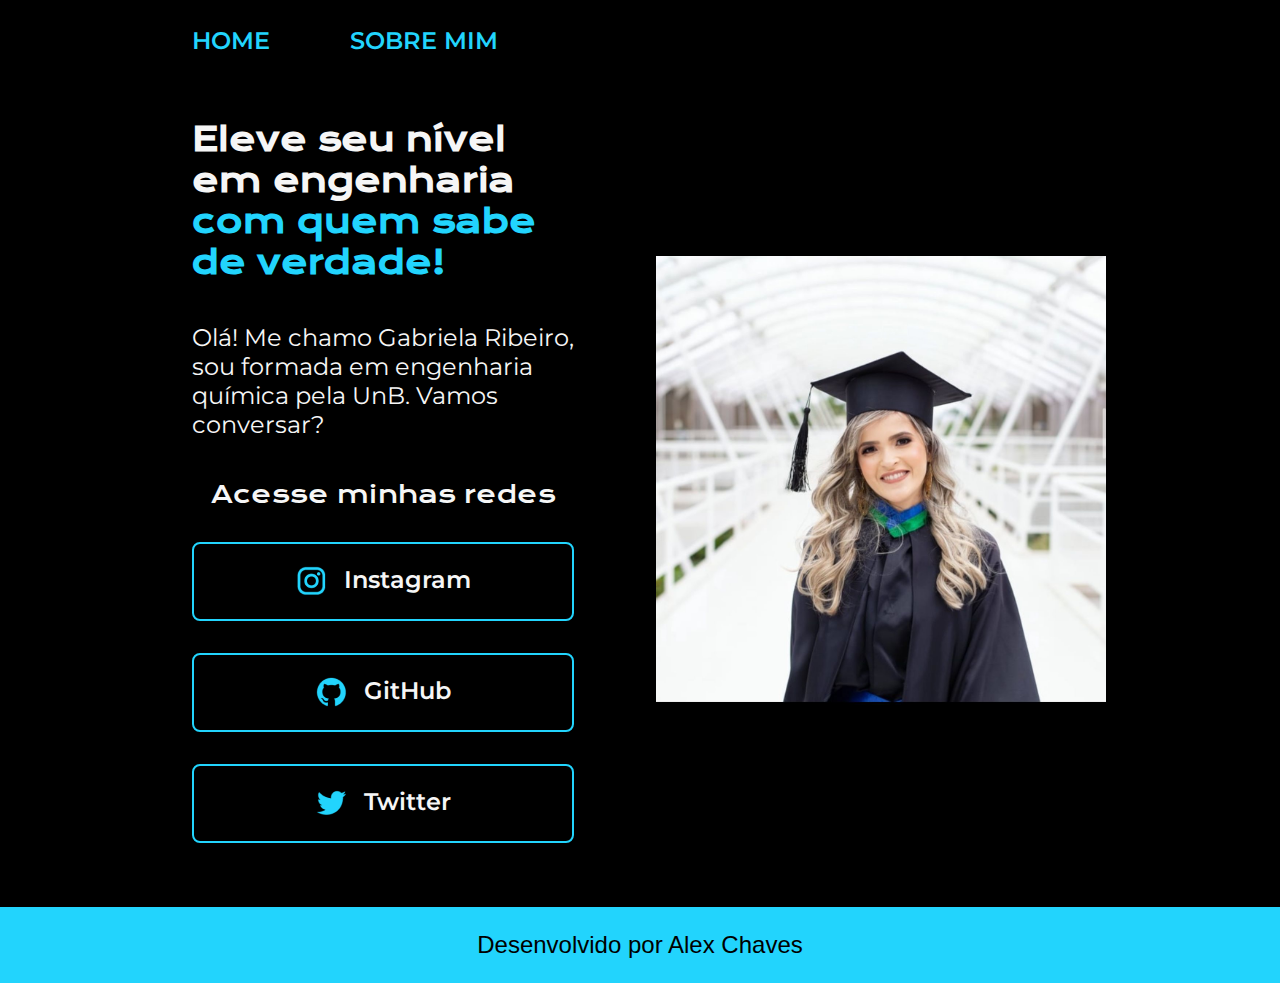
<file: index.html>
<!DOCTYPE html>
<html lang="en">
  <head>
    <meta charset="UTF-8" />
    <meta http-equiv="X-UA-Compatible" content="IE=edge" />
    <meta name="viewport" content="width=device-width, initial-scale=1.0" />
    <title>Document</title>
    <link rel="stylesheet" href="/style/style.css" />
  </head>
  <body>
    <header class="cabecalho">
      <nav class="cabecalho__menu">
        <a class="cabecalho__menu__link" href="index.html">HOME</a>
        <a class="cabecalho__menu__link" href="about.html">SOBRE MIM</a>

      </nav>

    </header>
    <main class="apresentacao">
      <section class="apresentacao_conteudo">
        <h1 class="apresentacao_conteudo_titulo">
          Eleve seu nível em engenharia
          <strong class="destaque-titulo"> com quem sabe de verdade!</strong>
        </h1>
        <p class="apresentacao_conteudo_titulo_texto">
          Olá! Me chamo Gabriela Ribeiro, sou formada em engenharia química pela
          UnB. Vamos conversar?
        </p>
        <div class="apresentacao__links">
          <h2 class="apresentacao__links__subtitulo">Acesse minhas redes</h2>
          <a
            class="apresentacao__links__link"
            href="https://instagram.com/okaygabii_"
          >
            <img src="assets/instagram.png" />
            Instagram
            <a
            class="apresentacao__links__link"
            href="https://github.com"
          >
            <img src="assets/github.png" />
            GitHub   
            <a
            class="apresentacao__links__link"
            href="https://twitter.com"
          >
            <img src="assets/twitter.png" />
            Twitter
          </a>
        </div>
      </section>
      <img
        class="foto__gabi"
        src="assets/gabriela imagem.jpg"
        alt="Foto da engenheira gabriela"
      />
    </main>
    <footer class="rodape">
      <p>Desenvolvido por Alex Chaves</p>
    </footer>
  </body>
</html>
</file>
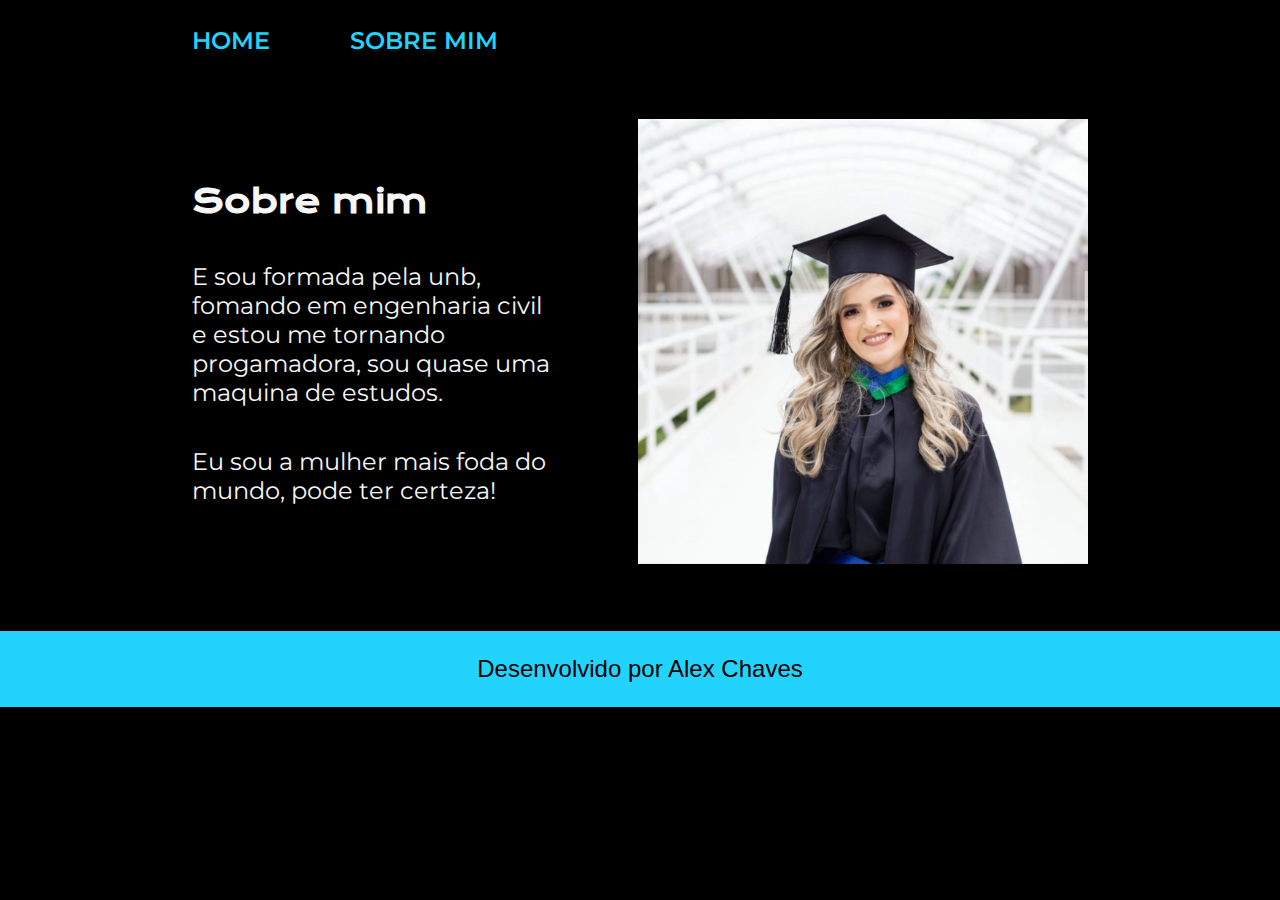
<file: about.html>
<!DOCTYPE html>
<html lang="pt-br">
  <head>
    <meta charset="UTF-8" />
    <meta name="viewport" content="width=device-width, initial-scale=1.0" />
    <title>Sobre mim</title>
    <link rel="stylesheet" href="/style/style.css" />
  </head>
  <body>
    <header class="cabecalho">
      <nav class="cabecalho__menu">
        <a class="cabecalho__menu__link" href="index.html">HOME</a>
        <a class="cabecalho__menu__link" href="about.html">SOBRE MIM</a>
      </nav>
    </header>
    <main class="apresentacao">
        <section class="apresentacao_conteudo">
          <h1 class="apresentacao_conteudo_titulo">Sobre mim</h1>
          <p class="apresentacao_conteudo_titulo_texto">
            E sou formada pela unb, fomando em engenharia civil e estou me tornando progamadora, sou quase uma maquina de estudos. 
          </p>
          <p class="apresentacao_conteudo_titulo_texto">
            Eu sou a mulher mais foda do mundo, pode ter certeza!
          </p>
        </section>
        <img  class="foto__gabi" src="assets/gabriela imagem.jpg" alt="imagem">
    </main>
    <footer class="rodape">
        <p>Desenvolvido por Alex Chaves</p>
    </footer>
  </body>
</html>
</file>
<file: style/style.css>
@import url('https://fonts.googleapis.com/css2?family=Krona+One&family=Montserrat&display=swap');

* {
    margin: 0;
    padding: 0;
}

body {
    /* height:100vh; */
    box-sizing: border-box;
    background-color: #000000;
    color: #f6f6f6;
}

.cabecalho {
    padding: 2% 0 0 15%;
}

.cabecalho__menu {
    display: flex;
    gap: 80px;
}

.cabecalho__menu__link {
    font-family: 'montserrat', sans-serif;
    font-size: 24px;
    font-weight: 600;
    color: #22d4fd;
    text-decoration: none;
}

.destaque-titulo {
    color: #22d4fd;
}

.apresentacao {
    padding: 5% 15%;
    display: flex;
    align-items: center;
    justify-content: space-between;
    gap: 82px;

}

.apresentacao_conteudo {
    width: 615px;
    display: flex;
    flex-direction: column;
    gap: 40px;


}

.apresentacao_conteudo_titulo {
    /* font-size: 36px;*/
    font-family: 2.25rem;
    font-family: 'Krona One', sans-serif;
}

.apresentacao_conteudo_titulo_texto {
    font-size: 1.5rem;
    font-family: 'Montserrat', sans-serif;

}

.apresentacao__links {
    display: flex;
    flex-direction: column;
    justify-content: space-between;
    align-items: center;
    gap: 32px;
}

.apresentacao__links__subtitulo {
    font-family: 'Krona One', sans-serif;
    font-weight: 400;
    font-size: 1.5rem;

}

.apresentacao__links__link {
    /* background-color:#22d4fd; */
    display: flex;
    justify-content: center;
    gap: 16px;
    border: 2px solid #22d4fd;
    width: 378px;
    text-align: center;
    border-radius: 8px;
    font-size: 1.5rem;
    font-weight: 600;
    padding: 21.5px 0;
    text-decoration: none;
    color: #f6f6f6;
    font-family: 'Montserrat', sans-serif;
}

.foto__gabi {
    width: 450px;

}

.apresentacao__links__link:hover {
    background-color: #272727;
}

.rodape {
    padding: 24px;
    color: #000000;
    background-color: #22d4fd;
    text-align: center;
    font-size: 1.5rem;
    font-family: 'Monstserrat', sans-serif;
    font-weight: 400;
}

@media (max-width: 1200px) {
    .cabecalho {
        padding: 10%;
    }

    .cabecalho__menu {
        justify-content: center;
    }

    .apresentacao {
        flex-direction: column-reverse;
    }

    .apresentacao_conteudo {
        width: auto;
    }
}
</file>
